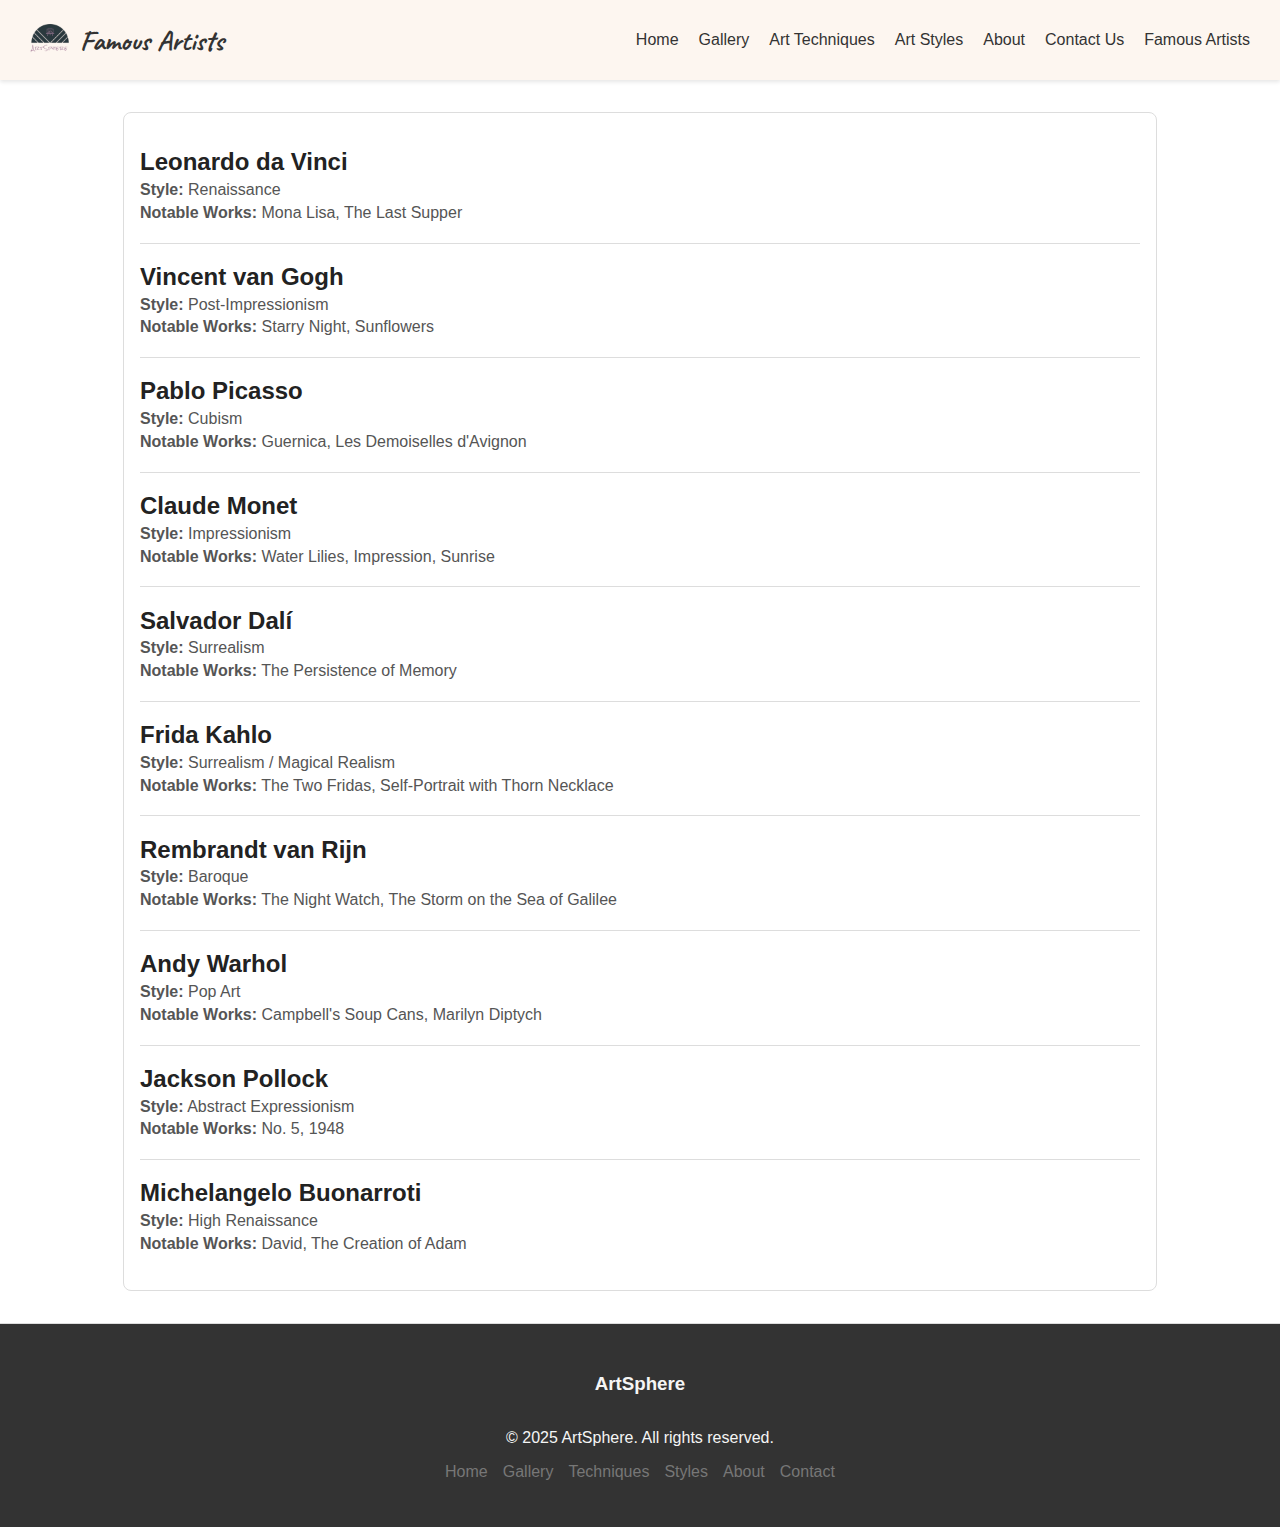
<file: artists.html>
<!DOCTYPE html>
<html lang="en">
<head>
  <meta charset="UTF-8" />
  <meta name="viewport" content="width=device-width, initial-scale=1.0" />
  <title>About Us | ArtSphere</title>
  <link rel="stylesheet" href="artists.css" />
  <link rel="icon" href="assets/interface/logo-removebg-preview.png">
</head>
<body>
    <header class="navbar">
        <div class="logo-container">
          <img src="assets/interface/logo-removebg-preview.png" alt="Artsphere Logo" class="logo-img">
          <div class="logo-text"> Famous Artists</div>
        </div>
          <nav>
            <ul class="nav-links" id="nav-links">
              <li><a href="index.html">Home</a></li>
              <li><a href="gallery.html">Gallery</a></li>
              <li><a href="techniques.html">Art Techniques</a></li>
              <li><a href="styles.html">Art Styles</a></li>
              <li><a href="about.html">About</a></li>
              <li><a href="contact.html">Contact Us</a></li>
              <li><a href="artists.html">Famous Artists</a></li>
            </ul>
          </nav>
          <div class="hamburger" id="hamburger">
            <span></span>
            <span></span>
            <span></span>
          </div>
        </header>

        <div class="container">
            <div class="artist">
              <h2>Leonardo da Vinci</h2>
              <p><strong>Style:</strong> Renaissance</p>
              <p><strong>Notable Works:</strong> Mona Lisa, The Last Supper</p>
            </div>
        
            <div class="artist">
              <h2>Vincent van Gogh</h2>
              <p><strong>Style:</strong> Post-Impressionism</p>
              <p><strong>Notable Works:</strong> Starry Night, Sunflowers</p>
            </div>
        
            <div class="artist">
              <h2>Pablo Picasso</h2>
              <p><strong>Style:</strong> Cubism</p>
              <p><strong>Notable Works:</strong> Guernica, Les Demoiselles d'Avignon</p>
            </div>
        
            <div class="artist">
              <h2>Claude Monet</h2>
              <p><strong>Style:</strong> Impressionism</p>
              <p><strong>Notable Works:</strong> Water Lilies, Impression, Sunrise</p>
            </div>
        
            <div class="artist">
              <h2>Salvador Dalí</h2>
              <p><strong>Style:</strong> Surrealism</p>
              <p><strong>Notable Works:</strong> The Persistence of Memory</p>
            </div>
        
            <div class="artist">
              <h2>Frida Kahlo</h2>
              <p><strong>Style:</strong> Surrealism / Magical Realism</p>
              <p><strong>Notable Works:</strong> The Two Fridas, Self-Portrait with Thorn Necklace</p>
            </div>
        
            <div class="artist">
              <h2>Rembrandt van Rijn</h2>
              <p><strong>Style:</strong> Baroque</p>
              <p><strong>Notable Works:</strong> The Night Watch, The Storm on the Sea of Galilee</p>
            </div>
        
            <div class="artist">
              <h2>Andy Warhol</h2>
              <p><strong>Style:</strong> Pop Art</p>
              <p><strong>Notable Works:</strong> Campbell's Soup Cans, Marilyn Diptych</p>
            </div>
        
            <div class="artist">
              <h2>Jackson Pollock</h2>
              <p><strong>Style:</strong> Abstract Expressionism</p>
              <p><strong>Notable Works:</strong> No. 5, 1948</p>
            </div>
        
            <div class="artist">
              <h2>Michelangelo Buonarroti</h2>
              <p><strong>Style:</strong> High Renaissance</p>
              <p><strong>Notable Works:</strong> David, The Creation of Adam</p>
            </div>
          </div>

  <footer>
    <div class="footer-content">
  <div class="footer-logo">
    <h3>ArtSphere</h3>
  </div>
  <p>&copy; 2025 ArtSphere. All rights reserved.</p>
  <ul class="footer-links">
    <li><a href="index.html">Home</a></li>
    <li><a href="gallery.html">Gallery</a></li>
    <li><a href="techniques.html">Techniques</a></li>
    <li><a href="styles.html">Styles</a></li>
    <li><a href="about.html">About</a></li>
    <li><a href="contact.html">Contact</a></li>
  </ul>
</div>
</footer>

  <script>
    const hamburger = document.getElementById('hamburger');
    const navLinks = document.getElementById('nav-links');

    hamburger.addEventListener('click', () => {
      navLinks.classList.toggle('active');
    });
  </script>
</body>
</html>
</file>
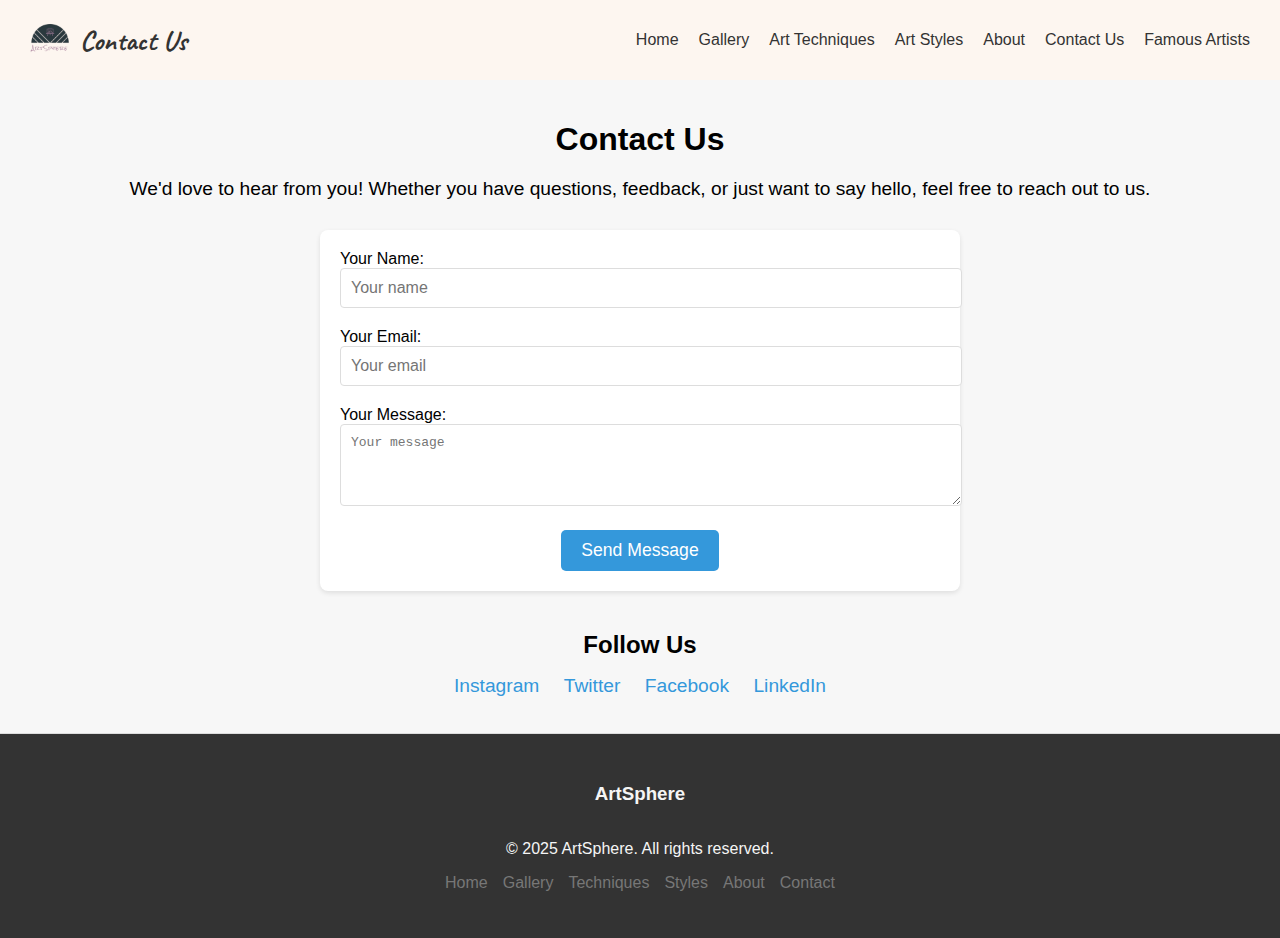
<file: contact.html>
<!DOCTYPE html>
<html lang="en">
<head>
  <meta charset="UTF-8" />
  <meta name="viewport" content="width=device-width, initial-scale=1.0" />
  <title>About Us | ArtSphere</title>
  <link rel="stylesheet" href="contact.css" />
  <link rel="icon" href="assets/interface/logo-removebg-preview.png">
</head>
<body>
    <header class="navbar">
        <div class="logo-container">
          <img src="assets/interface/logo-removebg-preview.png" alt="Artsphere Logo" class="logo-img">
          <div class="logo-text"> Contact Us</div>
        </div>
          <nav>
            <ul class="nav-links" id="nav-links">
              <li><a href="index.html">Home</a></li>
              <li><a href="gallery.html">Gallery</a></li>
              <li><a href="techniques.html">Art Techniques</a></li>
              <li><a href="styles.html">Art Styles</a></li>
              <li><a href="about.html">About</a></li>
              <li><a href="contact.html">Contact Us</a></li>
              <li><a href="artists.html">Famous Artists</a></li>
            </ul>
          </nav>
          <div class="hamburger" id="hamburger">
            <span></span>
            <span></span>
            <span></span>
          </div>
        </header>

        <section class="contact-us">
            <h1>Contact Us</h1>
            <p>We'd love to hear from you! Whether you have questions, feedback, or just want to say hello, feel free to reach out to us.</p>
          
            <!-- Contact Form -->
            <form action="submit_form.php" method="POST" class="contact-form">
              <div class="form-group">
                <label for="name">Your Name:</label>
                <input type="text" size="10" id="name" name="name" required placeholder="Your name">
              </div>
              <div class="form-group">
                <label for="email">Your Email:</label>
                <input type="email" id="email" name="email" required placeholder="Your email">
              </div>
              <div class="form-group">
                <label for="message">Your Message:</label>
                <textarea id="message" name="message" rows="4" required placeholder="Your message"></textarea>
              </div>
              <button type="submit" class="submit-btn">Send Message</button>
            </form>
          
            <!-- Social Media Links -->
            <div class="social-links">
              <h3>Follow Us</h3>
              <ul>
                <li><a href="https://www.instagram.com" target="_blank">Instagram</a></li>
                <li><a href="https://www.twitter.com" target="_blank">Twitter</a></li>
                <li><a href="https://www.facebook.com" target="_blank">Facebook</a></li>
                <li><a href="https://www.linkedin.com" target="_blank">LinkedIn</a></li>
              </ul>
            </div>
          </section>
          
  <footer>
  <div class="footer-content">
    <div class="footer-logo">
      <h3>ArtSphere</h3>
    </div>
    <p>&copy; 2025 ArtSphere. All rights reserved.</p>
    <ul class="footer-links">
      <li><a href="index.html">Home</a></li>
      <li><a href="gallery.html">Gallery</a></li>
      <li><a href="techniques.html">Techniques</a></li>
      <li><a href="styles.html">Styles</a></li>
      <li><a href="about.html">About</a></li>
      <li><a href="contact.html">Contact</a></li>
    </ul>
  </div>
</footer>

  <script>
    const hamburger = document.getElementById('hamburger');
    const navLinks = document.getElementById('nav-links');

    hamburger.addEventListener('click', () => {
      navLinks.classList.toggle('active');
    });
  </script>
</body>
</html>
</file>
<file: artists.css>
@import url('https://fonts.googleapis.com/css2?family=Caveat:wght@400..700&family=Poppins:ital,wght@0,100;0,200;0,300;0,400;0,500;0,600;0,700;0,800;0,900;1,100;1,200;1,300;1,400;1,500;1,600;1,700;1,800;1,900&display=swap');

body {
  margin: 0;
  font-family: Arial, sans-serif;
}

.navbar {
  display: flex;
  justify-content: space-between;
  align-items: center;
  background-color: #fdf6f0; /* pastel blue */
  padding: 15px 30px;
  color: #333;
  box-shadow: 0 2px 4px rgba(0,0,0,0.1);
}

.logo-container {
  display: flex;
  align-items: center;
  gap: 10px;
}

.logo-img {
  width: 40px;
  height: 40px;
  object-fit: cover;
}

.logo-text {
  font-size: 28px;
  font-weight: bold;
  color: #333;
  font-family: 'Caveat', sans-serif;
}

.nav-links {
  list-style: none;
  display: flex;
  gap: 20px;
}

.nav-links li a {
  color: #333;
  text-decoration: none;
  font-weight: 500;
  transition: color 0.3s ease;
}

.nav-links li a:hover {
  color: #2c3e50; /* slightly darker on hover */
  text-decoration: underline;
}

/* Hamburger */
.hamburger {
  display: none;
  flex-direction: column;
  cursor: pointer;
}

.hamburger span {
  height: 3px;
  width: 25px;
  background: #333;
  margin: 4px 0;
  transition: 0.4s;
  color: aqua
}

.container {
    max-width: 1000px;
    margin: 2rem auto;
    padding: 1rem;
    background-color: #fff;
    border: 1px solid #ddd;
    border-radius: 8px;
  }

  h1 {
    text-align: center;
    color: #333;
  }

  .artist {
    border-bottom: 1px solid #ddd;
    padding: 1rem 0;
  }

  .artist:last-child {
    border-bottom: none;
  }

  .artist h2 {
    margin: 0.2rem 0;
    color: #222;
  }

  .artist p {
    margin: 0.3rem 0;
    color: #555;
  }
/* Responsive */
@media (max-width: 768px) {
  .nav-links {
    display: none;
    flex-direction: column;
    background-color: #fdf6f0;
    position: absolute;
    top: 60px;
    right: 30px;
    width: 200px;
    padding: 15px;
    border-radius: 5px;
  }

  .nav-links.active {
    display: flex;
  }

  .hamburger {
    display: flex;
  }
}

footer {
  background-color: #333;
  padding: 30px 20px;
  text-align: center;
  color: whitesmoke;
  border-top: 1px solid #ddd;
}

.footer-logo {
  display: flex;
  justify-content: center;
  align-items: center;
  gap: 10px;
}

.footer-links {
  list-style: none;
  padding: 0;
  margin-top: 10px;
  display: flex;
  justify-content: center;
  flex-wrap: wrap;
  gap: 15px;
}

.footer-links a {
  text-decoration: none;
  color: #777;
  transition: color 0.3s;
}

.footer-links a:hover {
  color: #000;
}
</file>
<file: contact.css>
@import url('https://fonts.googleapis.com/css2?family=Caveat:wght@400..700&family=Poppins:ital,wght@0,100;0,200;0,300;0,400;0,500;0,600;0,700;0,800;0,900;1,100;1,200;1,300;1,400;1,500;1,600;1,700;1,800;1,900&display=swap');

body {
  margin: 0;
  font-family: Arial, sans-serif;
}

.navbar {
  display: flex;
  justify-content: space-between;
  align-items: center;
  background-color: #fdf6f0; /* pastel blue */
  padding: 15px 30px;
  color: #333;
  box-shadow: 0 2px 4px rgba(0,0,0,0.1);
}

.logo-container {
  display: flex;
  align-items: center;
  gap: 10px;
}

.logo-img {
  width: 40px;
  height: 40px;
  object-fit: cover;
}

.logo-text {
  font-size: 28px;
  font-weight: bold;
  color: #333;
  font-family: 'Caveat', sans-serif;
}

.nav-links {
  list-style: none;
  display: flex;
  gap: 20px;
}

.nav-links li a {
  color: #333;
  text-decoration: none;
  font-weight: 500;
  transition: color 0.3s ease;
}

.nav-links li a:hover {
  color: #2c3e50; /* slightly darker on hover */
  text-decoration: underline;
}

/* Hamburger */
.hamburger {
  display: none;
  flex-direction: column;
  cursor: pointer;
}

.hamburger span {
  height: 3px;
  width: 25px;
  background: #333;
  margin: 4px 0;
  transition: 0.4s;
  color: aqua
}

.contact-us {
    padding: 20px;
    background-color: #f7f7f7;
  }
  
  .contact-us h1 {
    text-align: center;
    margin-bottom: 20px;
  }
  
  .contact-us p {
    text-align: center;
    margin-bottom: 30px;
    font-size: 1.2em;
  }
  
  .contact-form {
    display: flex;
    flex-direction: column;
    align-items: center;
    max-width: 600px;
    margin: auto;
    background-color: white;
    padding: 20px;
    border-radius: 8px;
    box-shadow: 0 2px 5px rgba(0, 0, 0, 0.1);
  }
  
  .contact-form .form-group {
    margin-bottom: 20px;
    width: 100%;
  }
  
  .contact-form .form-group label {
    font-size: 1em;
    margin-bottom: 5px;
  }
  
  .contact-form .form-group input,
  .contact-form .form-group textarea {
    width: 100%;
    padding: 10px;
    border: 1px solid #ddd;
    border-radius: 4px;
    font-size: 1em;
  }
  
  .contact-form .form-group textarea {
    resize: vertical;
  }
  
  .contact-form .submit-btn {
    background-color: #3498db;
    color: white;
    padding: 10px 20px;
    font-size: 1.1em;
    border: none;
    border-radius: 5px;
    cursor: pointer;
    transition: background-color 0.3s;
  }
  
  .contact-form .submit-btn:hover {
    background-color: #2980b9;
  }
  
  .social-links {
    text-align: center;
    margin-top: 40px;
  }
  
  .social-links h3 {
    font-size: 1.5em;
    margin-bottom: 10px;
  }
  
  .social-links ul {
    list-style: none;
    padding: 0;
  }
  
  .social-links ul li {
    display: inline;
    margin: 0 10px;
  }
  
  .social-links ul li a {
    text-decoration: none;
    font-size: 1.2em;
    color: #3498db;
  }
  
  .social-links ul li a:hover {
    color: #2980b9;
  }
  
/* Responsive */
@media (max-width: 768px) {
  .nav-links {
    display: none;
    flex-direction: column;
    background-color: #fdf6f0;
    position: absolute;
    top: 60px;
    right: 30px;
    width: 200px;
    padding: 15px;
    border-radius: 5px;
  }

  .nav-links.active {
    display: flex;
  }

  .hamburger {
    display: flex;
  }
}

footer {
  background-color: #333;
  padding: 30px 20px;
  text-align: center;
  color: whitesmoke;
  border-top: 1px solid #ddd;
}

.footer-logo {
  display: flex;
  justify-content: center;
  align-items: center;
  gap: 10px;
}

.footer-links {
  list-style: none;
  padding: 0;
  margin-top: 10px;
  display: flex;
  justify-content: center;
  flex-wrap: wrap;
  gap: 15px;
}

.footer-links a {
  text-decoration: none;
  color: #777;
  transition: color 0.3s;
}

.footer-links a:hover {
  color: #000;
}
</file>
